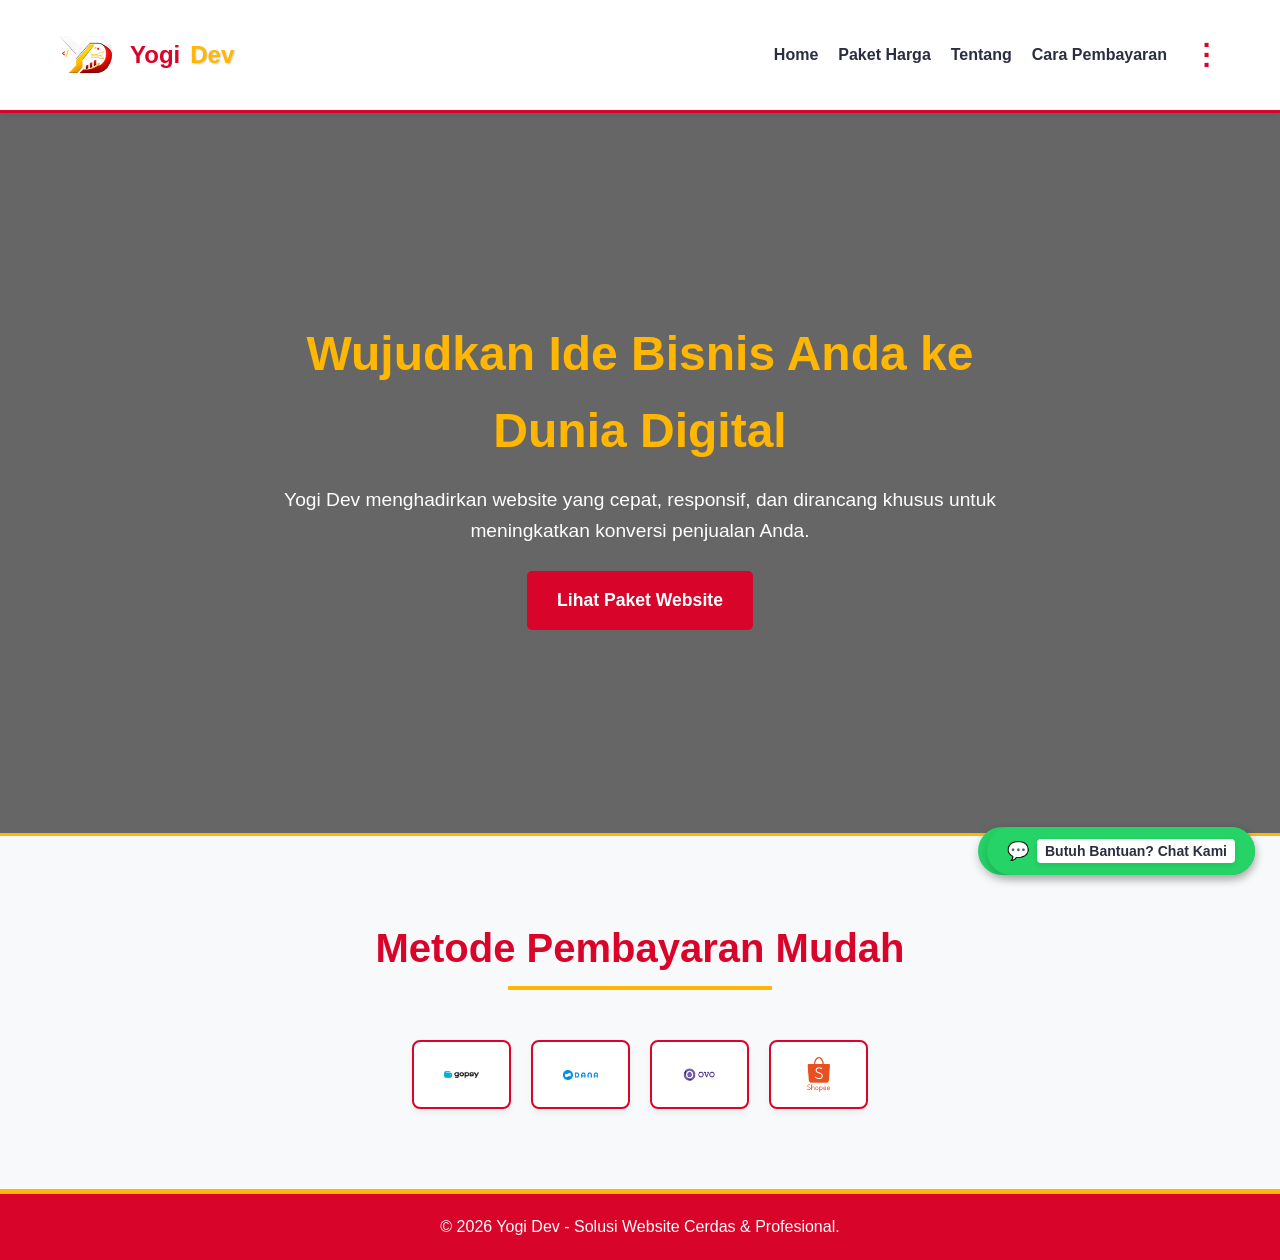
<file: index.html>
<!DOCTYPE html>
<html lang="id">
<head>
    <meta charset="UTF-8">
    <meta name="viewport" content="width=device-width, initial-scale=1.0">
    <title>Yogi Dev - Jasa Pembuatan Website</title>
    <link rel="stylesheet" href="style.css">
    <meta name="viewport" content="width=device-width, initial-scale=1.0">
    <meta name="color-scheme" content="only light">
</head>
<body>

    <!-- Navigasi -->
    <nav>
        <div class="logo">
            <img src="logobaru.png" alt="Logo Yogi Dev" class="logo-img">
            Yogi <span>Dev</span>
        </div>
        
        <div class="nav-links">
            <div class="desktop-links">
                <a href="index.html">Home</a>
                <a href="paket.html">Paket Harga</a>
                <a href="tentang.html">Tentang</a>
                <a href="pembayaran.html">Cara Pembayaran</a>

            </div>
            
            <!-- Menu Titik Tiga -->
            <div class="dropdown-container">
                <button class="dot-btn" onclick="toggleDotMenu()">&#8942;</button>
                <div id="dot-dropdown" class="dot-menu-content">
                    <div class="find-box">
                        <input type="text" id="findInput" placeholder="Cari kata...">
                        <button onclick="findText()" class="btn-find">Cari</button>
                    </div>
                    <hr>
                    <a href="index.html">Home</a>
                    <a href="paket.html">Paket Harga</a>
                    <a href="tentang.html">Tentang</a>
                    <a href="pembayaran.html">Cara Pembayaran</a>
                </div>
            </div>
        </div>
    </nav>

    <!-- Slideshow Background -->
    <header id="home" class="hero">
        <div class="slide active" style="background-image: url('https://images.unsplash.com/photo-1498050108023-c5249f4df085?auto=format&fit=crop&w=1920&q=80');"></div>
        <div class="slide" style="background-image: url('https://images.unsplash.com/photo-1555066931-4365d14bab8c?auto=format&fit=crop&w=1920&q=80');"></div>
        
        <div class="hero-content">
            <h1>Wujudkan Ide Bisnis Anda ke Dunia Digital</h1>
            <p>Yogi Dev menghadirkan website yang cepat, responsif, dan dirancang khusus untuk meningkatkan konversi penjualan Anda.</p>
            <!-- Tombol diarahkan ke halaman paket.html -->
            <a href="paket.html" class="btn-wa" style="width: auto; padding: 15px 30px; font-size: 1.1rem; text-decoration: none;">Lihat Paket Website</a>
        </div>
    </header>

    <!-- Section Pembayaran -->
    <section id="pembayaran" class="payment">
        <h2>Metode Pembayaran Mudah</h2>
        <div class="ewallet-logos">
            <div class="ewallet-badge"> <img src="gopay-logo.png" alt="GOPAY" class="ewallet-img"> </div>
            <div class="ewallet-badge"> <img src="dana-logo.png" alt="DANA" class="ewallet-img"> </div>
            <div class="ewallet-badge"> <img src="ovo-logo.png" alt="OVO" class="ewallet-img"> </div>
            <div class="ewallet-badge"> <img src="shoope-logo.png" alt="SHOOPEPAY" class="ewallet-img"> </div>
        </div>
    </section>

    <footer>
        <p>&copy; 2026 Yogi Dev - Solusi Website Cerdas & Profesional.</p>
    </footer>

    <!-- Script Dasar -->
    <script>
        const slides = document.querySelectorAll('.slide');
        let currentSlide = 0;
        setInterval(() => {
            slides[currentSlide].classList.remove('active');
            currentSlide = (currentSlide + 1) % slides.length;
            slides[currentSlide].classList.add('active');
        }, 4000);

        function toggleDotMenu() {
            const menu = document.getElementById("dot-dropdown");
            menu.style.display = (menu.style.display === "block") ? "none" : "block";
        }

        function findText() {
            const input = document.getElementById("findInput").value;
            if (input.trim() !== "") {
                const found = window.find(input);
                if (!found) alert("Kata tidak ditemukan.");
            }
        }

        window.onclick = function(event) {
            if (!event.target.matches('.dot-btn') && !event.target.closest('.dot-menu-content')) {
                const dropdowns = document.getElementsByClassName("dot-menu-content");
                for (let i = 0; i < dropdowns.length; i++) {
                    dropdowns[i].style.display = 'none';
                }
            }
        }
    </script>

<!-- Tombol Floating Live Chat WhatsApp -->
<div class="whatsapp-chat-widget">
    <div id="chat-popup" class="chat-popup">
        <div class="chat-header">
            <span>💬 Chat dengan Yogi Dev</span>
            <span onclick="toggleChatPopup()" style="cursor: pointer; font-size: 18px;">&times;</span>
        </div>
        <div class="chat-body">
            <p>Halo! Ada yang bisa kami bantu seputar jasa pembuatan website?</p>
        </div>
        <div class="chat-footer">
            <!-- Ganti nomor WhatsApp di bawah ini -->
            <input type="text" id="chat-input" placeholder="Ketik pesan Anda...">
            <button onclick="sendWhatsAppChat()">Kirim</button>
        </div>
    </div>

    <button class="chat-toggle-btn" onclick="toggleChatPopup()">
        💬 <span class="chat-tooltip">Butuh Bantuan? Chat Kami !</span>
    </button>
</div>

<script>
    // Fungsi untuk membuka/tutup kotak popup chat
    function toggleChatPopup() {
        const popup = document.getElementById('chat-popup');
        popup.style.display = (popup.style.display === 'flex') ? 'none' : 'flex';
    }

    // Fungsi mengirim pesan langsung ke WhatsApp
    function sendWhatsAppChat() {
        const input = document.getElementById('chat-input').value;
        if (input.trim() === "") {
            alert("Silakan ketik pesan terlebih dahulu!");
            return;
        }

        // Ganti nomor 6281234567890 dengan nomor WhatsApp Anda
        const noWA = "6283807068538"; 
        const pesan = "Halo Yogi Dev, boleh saya ngobrol ? " + input;
        
        const urlWA = `https://wa.me/${noWA}?text=${encodeURIComponent(pesan)}`;
        window.open(urlWA, '_blank');
    }
</script>
<!-- Tombol Floating Live Chat WhatsApp -->
    <div class="whatsapp-chat-widget">
        <div id="chat-popup" class="chat-popup">
            <div class="chat-header">
                <span>💬 Chat dengan Yogi Dev</span>
                <span onclick="toggleChatPopup()" style="cursor: pointer; font-size: 18px;">&times;</span>
            </div>
            <div class="chat-body">
                <p>Halo! Ada yang bisa kami bantu seputar jasa pembuatan website?</p>
            </div>
            <div class="chat-footer">
                <!-- Masukkan nomor WhatsApp Anda di dalam kode JavaScript di bawah -->
                <input type="text" id="chat-input" placeholder="Ketik pesan Anda...">
                <button onclick="sendWhatsAppChat()">Kirim</button>
            </div>
        </div>

        <button class="chat-toggle-btn" onclick="toggleChatPopup()">
            💬 <span class="chat-tooltip">Butuh Bantuan? Chat Kami</span>
        </button>
    </div>

    <script>
        function toggleChatPopup() {
            const popup = document.getElementById('chat-popup');
            popup.style.display = (popup.style.display === 'flex') ? 'none' : 'flex';
        }

        function sendWhatsAppChat() {
            const input = document.getElementById('chat-input').value;
            if (input.trim() === "") {
                alert("Silakan ketik pesan terlebih dahulu!");
                return;
            }

            // Ganti 6281234567890 dengan nomor WhatsApp asli Anda (awali dengan 62 tanpa angka 0 di depan)
            const noWA = "6283807068538"; 
            const pesan = "Halo Yogi Dev, " + input;
            
            const urlWA = `https://wa.me/${noWA}?text=${encodeURIComponent(pesan)}`;
            window.open(urlWA, '_blank');
        }
    </script>
</body>
</html>
</body>
</html>
</file>
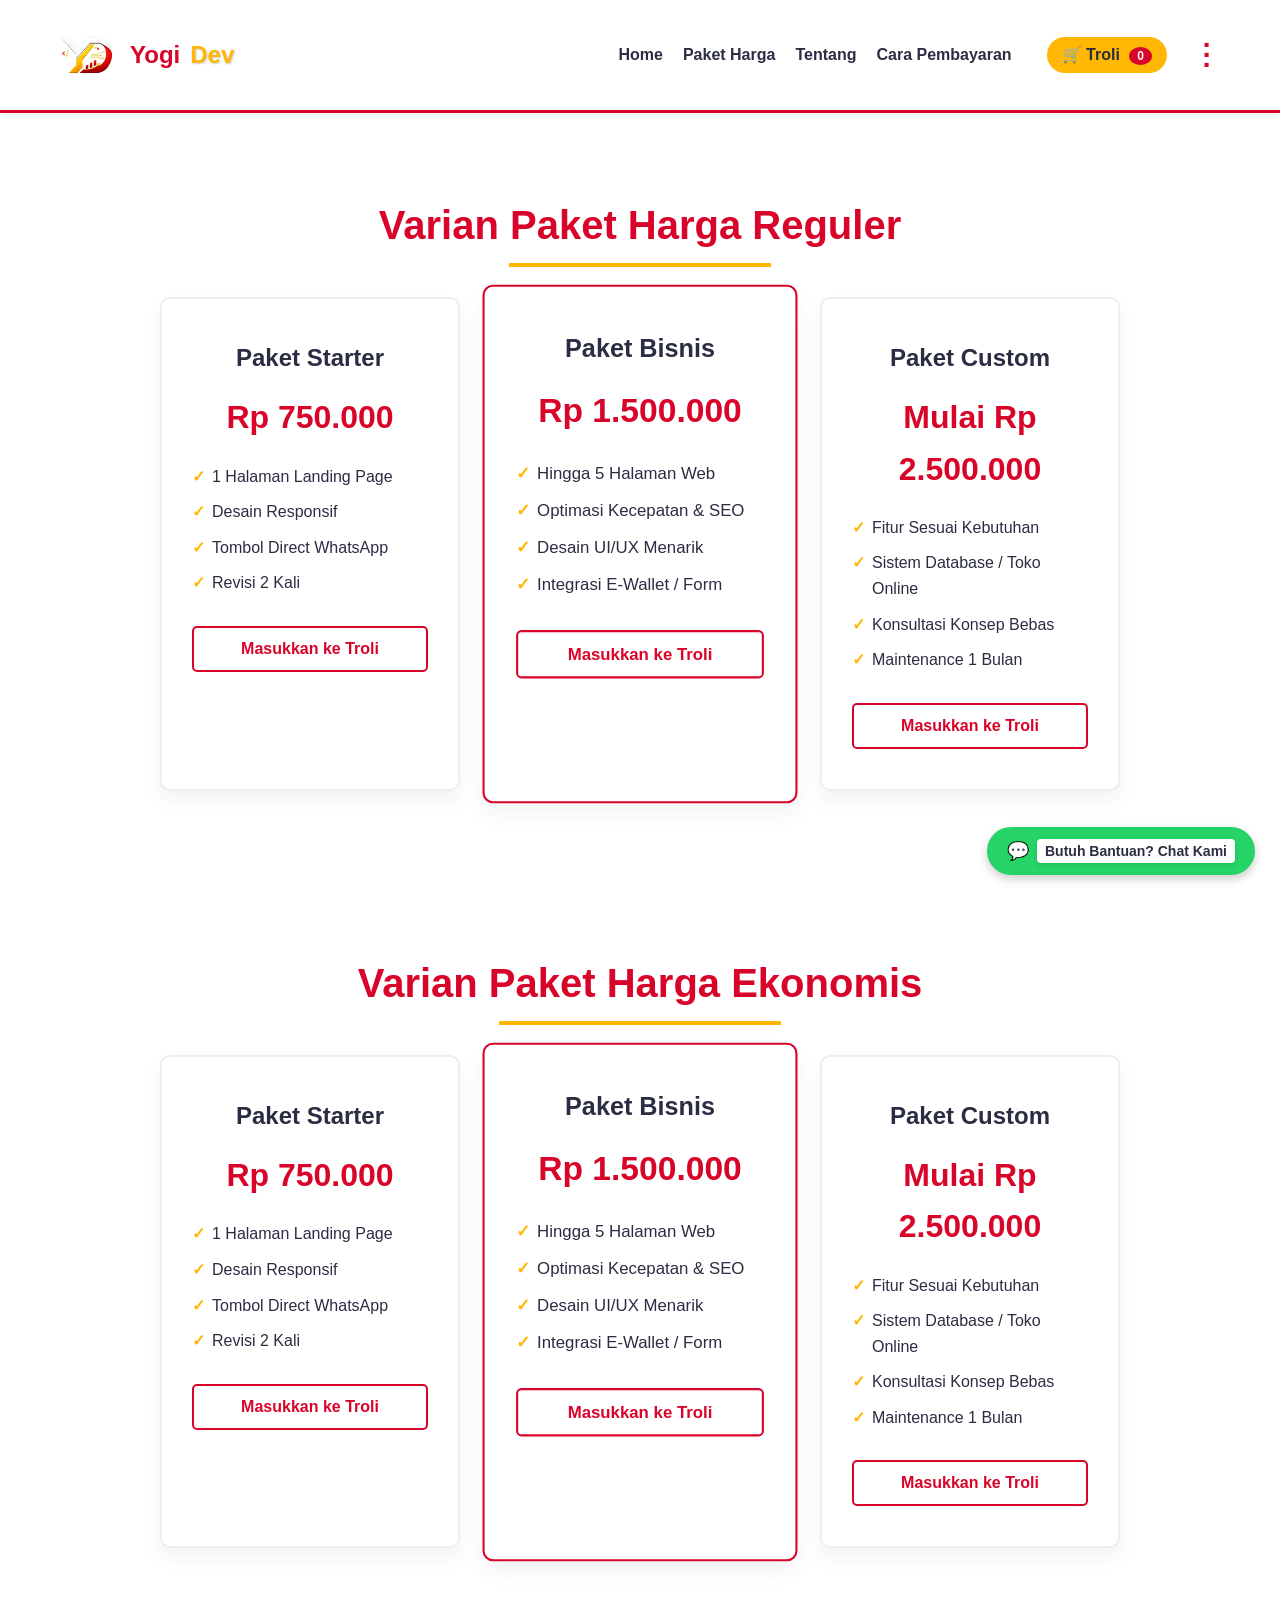
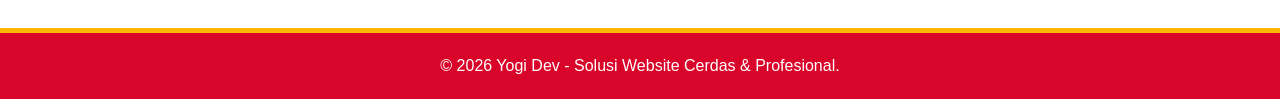
<file: paket.html>
<!DOCTYPE html>
<html lang="id">
<head>
    <meta charset="UTF-8">
    <meta name="viewport" content="width=device-width, initial-scale=1.0">
    <title>Varian Paket Harga - Yogi Dev</title>
    <link rel="stylesheet" href="style.css">
    <meta name="viewport" content="width=device-width, initial-scale=1.0">
</head>
<body>

    <!-- Navigasi -->
    <nav>
        <div class="logo">
            <img src="logobaru.png" alt="Logo Yogi Dev" class="logo-img">
            Yogi <span>Dev</span>
        </div>
        
        <div class="nav-links">
            <div class="desktop-links">
                <a href="index.html">Home</a>
                <a href="paket.html">Paket Harga</a>
                <a href="tentang.html">Tentang</a>
                <a href="pembayaran.html">Cara Pembayaran</a>
            </div>
            
            <!-- Ikon Troli -->
            <a href="javascript:void(0)" class="cart-icon" onclick="toggleCart()">
                🛒 Troli <span id="cart-count" class="badge">0</span>
            </a>

            <!-- Menu Titik Tiga -->
            <div class="dropdown-container">
                <button class="dot-btn" onclick="toggleDotMenu()">&#8942;</button>
                <div id="dot-dropdown" class="dot-menu-content">
                    <div class="find-box">
                        <input type="text" id="findInput" placeholder="Cari kata...">
                        <button onclick="findText()" class="btn-find">Cari</button>
                    </div>
                    <hr>
                    <a href="index.html">Home</a>
                    <a href="paket.html">Paket Harga</a>
                    <a href="tentang.html">Tentang</a>
                    <a href="pembayaran.html">Cara Pembayaran</a>
                </div>
            </div>
        </div>
    </nav>

    <!-- Section Paket Harga -->
    <section id="paket">
        <h2>Varian Paket Harga Reguler</h2>
        <div class="pricing-container">
            
            <div class="card">
                <h3>Paket Starter</h3>
                <div class="price">Rp 750.000</div>
                <ul>
                    <li>1 Halaman Landing Page</li>
                    <li>Desain Responsif</li>
                    <li>Tombol Direct WhatsApp</li>
                    <li>Revisi 2 Kali</li>
                </ul>
                <button onclick="addToCart('Paket Starter', 750000)" class="btn-cart">Masukkan ke Troli</button>
            </div>

            <div class="card" style="border-color: var(--merah); transform: scale(1.05);">
                <h3>Paket Bisnis</h3>
                <div class="price">Rp 1.500.000</div>
                <ul>
                    <li>Hingga 5 Halaman Web</li>
                    <li>Optimasi Kecepatan & SEO</li>
                    <li>Desain UI/UX Menarik</li>
                    <li>Integrasi E-Wallet / Form</li>
                </ul>
                <button onclick="addToCart('Paket Bisnis', 1500000)" class="btn-cart">Masukkan ke Troli</button>
            </div>

            <div class="card">
                <h3>Paket Custom</h3>
                <div class="price">Mulai Rp 2.500.000</div>
                <ul>
                    <li>Fitur Sesuai Kebutuhan</li>
                    <li>Sistem Database / Toko Online</li>
                    <li>Konsultasi Konsep Bebas</li>
                    <li>Maintenance 1 Bulan</li>
                </ul>
                <button onclick="addToCart('Paket Custom', 2500000)" class="btn-cart">Masukkan ke Troli</button>
            </div>

        </div>
    </section>

 <section id="paket">
        <h2>Varian Paket Harga Ekonomis</h2>
        <div class="pricing-container">
            
            <div class="card">
                <h3>Paket Starter</h3>
                <div class="price">Rp 750.000</div>
                <ul>
                    <li>1 Halaman Landing Page</li>
                    <li>Desain Responsif</li>
                    <li>Tombol Direct WhatsApp</li>
                    <li>Revisi 2 Kali</li>
                </ul>
                <button onclick="addToCart('Paket Starter', 750000)" class="btn-cart">Masukkan ke Troli</button>
            </div>

            <div class="card" style="border-color: var(--merah); transform: scale(1.05);">
                <h3>Paket Bisnis</h3>
                <div class="price">Rp 1.500.000</div>
                <ul>
                    <li>Hingga 5 Halaman Web</li>
                    <li>Optimasi Kecepatan & SEO</li>
                    <li>Desain UI/UX Menarik</li>
                    <li>Integrasi E-Wallet / Form</li>
                </ul>
                <button onclick="addToCart('Paket Bisnis', 1500000)" class="btn-cart">Masukkan ke Troli</button>
            </div>

            <div class="card">
                <h3>Paket Custom</h3>
                <div class="price">Mulai Rp 2.500.000</div>
                <ul>
                    <li>Fitur Sesuai Kebutuhan</li>
                    <li>Sistem Database / Toko Online</li>
                    <li>Konsultasi Konsep Bebas</li>
                    <li>Maintenance 1 Bulan</li>
                </ul>
                <button onclick="addToCart('Paket Custom', 2500000)" class="btn-cart">Masukkan ke Troli</button>
            </div>

        </div>
    </section>



    <!-- Modal / Popup Troli -->
    <div id="cart-modal" class="modal">
        <div class="modal-content">
            <span class="close-btn" onclick="toggleCart()">&times;</span>
            <h2 style="color: var(--merah); margin-bottom: 20px;">Troli Pesanan Anda</h2>
            
            <div id="cart-items-container">
                <p>Troli Anda masih kosong.</p>
            </div>
            
            <hr style="margin: 20px 0; border: 1px solid #eee;">
            
            <div class="cart-total">
                <h3>Total: Rp <span id="total-price">0</span></h3>
            </div>
            
            <button onclick="checkoutWA()" class="btn-wa" style="margin-top: 20px;">Checkout via WhatsApp</button>
        </div>
    </div>

    <footer>
        <p>&copy; 2026 Yogi Dev - Solusi Website Cerdas & Profesional.</p>
    </footer>

    <!-- Script Troli & Navigasi -->
    <script>
        function toggleDotMenu() {
            const menu = document.getElementById("dot-dropdown");
            menu.style.display = (menu.style.display === "block") ? "none" : "block";
        }

        function findText() {
            const input = document.getElementById("findInput").value;
            if (input.trim() !== "") {
                const found = window.find(input);
                if (!found) alert("Kata tidak ditemukan.");
            }
        }

        window.onclick = function(event) {
            if (!event.target.matches('.dot-btn') && !event.target.closest('.dot-menu-content')) {
                const dropdowns = document.getElementsByClassName("dot-menu-content");
                for (let i = 0; i < dropdowns.length; i++) {
                    dropdowns[i].style.display = 'none';
                }
            }
        }

        // --- SHOPPING CART ---
        let cart = [];

        function formatRupiah(angka) {
            return new Intl.NumberFormat('id-ID').format(angka);
        }

        function addToCart(namaPaket, harga) {
            cart.push({ nama: namaPaket, harga: harga });
            updateCartUI();
            alert(namaPaket + ' berhasil dimasukkan ke troli!');
        }

        function removeFromCart(index) {
            cart.splice(index, 1);
            updateCartUI();
        }

        function updateCartUI() {
            document.getElementById('cart-count').innerText = cart.length;
            const cartContainer = document.getElementById('cart-items-container');
            const totalElement = document.getElementById('total-price');

            if (cart.length === 0) {
                cartContainer.innerHTML = '<p>Troli Anda masih kosong.</p>';
                totalElement.innerText = '0';
                return;
            }

            let html = '';
            let total = 0;
            cart.forEach((item, index) => {
                html += `
                <div class="cart-item">
                    <span>${item.nama}</span>
                    <span>Rp ${formatRupiah(item.harga)} <button class="btn-remove" onclick="removeFromCart(${index})">X</button></span>
                </div>`;
                total += item.harga;
            });

            cartContainer.innerHTML = html;
            totalElement.innerText = formatRupiah(total);
        }

        function toggleCart() {
            const modal = document.getElementById('cart-modal');
            modal.style.display = (modal.style.display === 'flex') ? 'none' : 'flex';
        }

        function checkoutWA() {
            if (cart.length === 0) {
                alert('Troli Anda kosong! Silakan pilih paket terlebih dahulu.');
                return;
            }
            const noWA = "6283807068538"; 
            let textWA = "Halo *Yogi Dev*, saya ingin memesan jasa pembuatan website berikut:\n\n";
            let total = 0;
            cart.forEach((item, index) => {
                textWA += `${index + 1}. ${item.nama} - Rp ${formatRupiah(item.harga)}\n`;
                total += item.harga;
            });
            textWA += `\n*Total Tagihan: Rp ${formatRupiah(total)}*\n\nMohon informasinya!`;
            const urlWA = `https://wa.me/${noWA}?text=${encodeURIComponent(textWA)}`;
            window.open(urlWA, '_blank');
        }
    </script>
<!-- Tombol Floating Live Chat WhatsApp -->
    <div class="whatsapp-chat-widget">
        <div id="chat-popup" class="chat-popup">
            <div class="chat-header">
                <span>💬 Chat dengan Yogi Dev</span>
                <span onclick="toggleChatPopup()" style="cursor: pointer; font-size: 18px;">&times;</span>
            </div>
            <div class="chat-body">
                <p>Halo! Ada yang bisa kami bantu seputar jasa pembuatan website?</p>
            </div>
            <div class="chat-footer">
                <!-- Masukkan nomor WhatsApp Anda di dalam kode JavaScript di bawah -->
                <input type="text" id="chat-input" placeholder="Ketik pesan Anda...">
                <button onclick="sendWhatsAppChat()">Kirim</button>
            </div>
        </div>

        <button class="chat-toggle-btn" onclick="toggleChatPopup()">
            💬 <span class="chat-tooltip">Butuh Bantuan? Chat Kami</span>
        </button>
    </div>

    <script>
        function toggleChatPopup() {
            const popup = document.getElementById('chat-popup');
            popup.style.display = (popup.style.display === 'flex') ? 'none' : 'flex';
        }

        function sendWhatsAppChat() {
            const input = document.getElementById('chat-input').value;
            if (input.trim() === "") {
                alert("Silakan ketik pesan terlebih dahulu!");
                return;
            }

            // Ganti 6281234567890 dengan nomor WhatsApp asli Anda (awali dengan 62 tanpa angka 0 di depan)
            const noWA = "6283807068538"; 
            const pesan = "Halo Yogi Dev, " + input;
            
            const urlWA = `https://wa.me/${noWA}?text=${encodeURIComponent(pesan)}`;
            window.open(urlWA, '_blank');
        }
    </script>
</body>
</html>
    
</body>
</html>
</file>
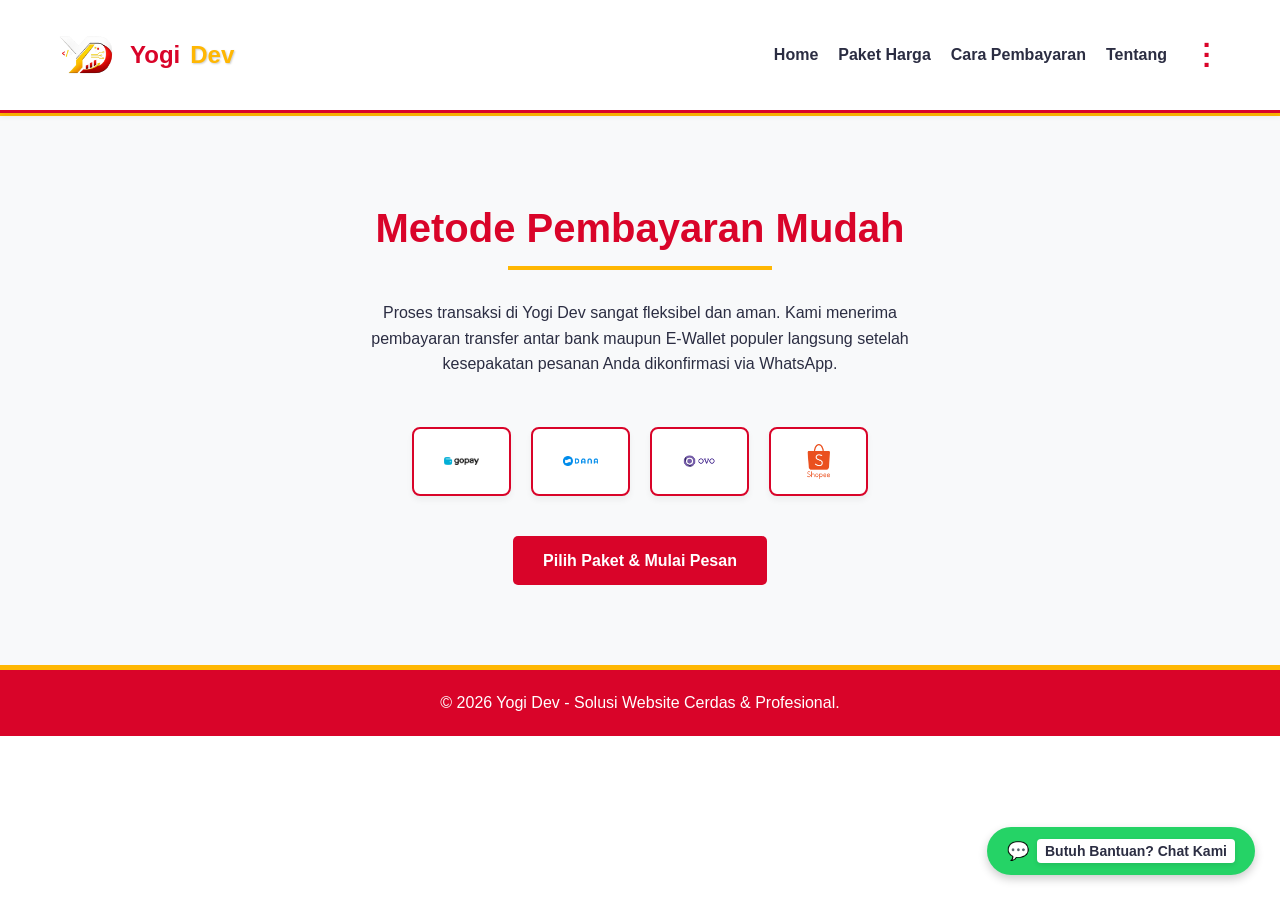
<file: pembayaran.html>
<!DOCTYPE html>
<html lang="id">
<head>
    <meta charset="UTF-8">
    <meta name="viewport" content="width=device-width, initial-scale=1.0">
    <title>Metode Pembayaran - Yogi Dev</title>
    <link rel="stylesheet" href="style.css">
    <meta name="viewport" content="width=device-width, initial-scale=1.0">
</head>
<body>

    <!-- Navigasi -->
    <nav>
        <div class="logo">
            <img src="logobaru.png" alt="Logo Yogi Dev" class="logo-img">
            Yogi <span>Dev</span>
        </div>
        
        <div class="nav-links">
            <div class="desktop-links">
                    <a href="index.html">Home</a>
                    <a href="paket.html">Paket Harga</a>
                    <a href="pembayaran.html">Cara Pembayaran</a>
                    <a href="tentang.html">Tentang</a>
            </div>
            
            <!-- Menu Titik Tiga -->
            <div class="dropdown-container">
                <button class="dot-btn" onclick="toggleDotMenu()">&#8942;</button>
                <div id="dot-dropdown" class="dot-menu-content">
                    <div class="find-box">
                        <input type="text" id="findInput" placeholder="Cari kata...">
                        <button onclick="findText()" class="btn-find">Cari</button>
                    </div>
                    <hr>
                    <a href="index.html">Home</a>
                    <a href="paket.html">Paket Harga</a>
                    <a href="pembayaran.html">Cara Pembayaran</a>
                    <a href="tentang.html">Tentang</a>
                </div>
            </div>
        </div>
    </nav>

    <!-- Section Khusus Pembayaran -->
    <section class="payment" style="min-height: 60vh; display: flex; flex-direction: column; justify-content: center; align-items: center;">
        <h2>Metode Pembayaran Mudah</h2>
        <p style="max-width: 600px; margin-bottom: 30px;">Proses transaksi di Yogi Dev sangat fleksibel dan aman. Kami menerima pembayaran transfer antar bank maupun E-Wallet populer langsung setelah kesepakatan pesanan Anda dikonfirmasi via WhatsApp.</p>
      
  
        <div class="ewallet-logos">
            <div class="ewallet-badge"> <img src="gopay-logo.png" alt="GOPAY" class="ewallet-img"> </div>
            <div class="ewallet-badge"> <img src="dana-logo.png" alt="DANA" class="ewallet-img"> </div>
            <div class="ewallet-badge"> <img src="ovo-logo.png" alt="OVO" class="ewallet-img"> </div>
            <div class="ewallet-badge"> <img src="shoope-logo.png" alt="SHOOPEPAY" class="ewallet-img"> </div>
            </div>

        <div style="margin-top: 40px;">
            <a href="paket.html" class="btn-wa" style="text-decoration: none; padding: 12px 30px;">Pilih Paket & Mulai Pesan</a>
        </div>
    </section>

    <footer>
        <p>&copy; 2026 Yogi Dev - Solusi Website Cerdas & Profesional.</p>
    </footer>

    <!-- Script Sederhana untuk Navigasi -->
    <script>
        function toggleDotMenu() {
            const menu = document.getElementById("dot-dropdown");
            menu.style.display = (menu.style.display === "block") ? "none" : "block";
        }

        function findText() {
            const input = document.getElementById("findInput").value;
            if (input.trim() !== "") {
                const found = window.find(input);
                if (!found) alert("Kata tidak ditemukan.");
            }
        }

        window.onclick = function(event) {
            if (!event.target.matches('.dot-btn') && !event.target.closest('.dot-menu-content')) {
                const dropdowns = document.getElementsByClassName("dot-menu-content");
                for (let i = 0; i < dropdowns.length; i++) {
                    dropdowns[i].style.display = 'none';
                }
            }
        }
    </script>
<!-- Tombol Floating Live Chat WhatsApp -->
    <div class="whatsapp-chat-widget">
        <div id="chat-popup" class="chat-popup">
            <div class="chat-header">
                <span>💬 Chat dengan Yogi Dev</span>
                <span onclick="toggleChatPopup()" style="cursor: pointer; font-size: 18px;">&times;</span>
            </div>
            <div class="chat-body">
                <p>Halo! Ada yang bisa kami bantu seputar jasa pembuatan website?</p>
            </div>
            <div class="chat-footer">
                <!-- Masukkan nomor WhatsApp Anda di dalam kode JavaScript di bawah -->
                <input type="text" id="chat-input" placeholder="Ketik pesan Anda...">
                <button onclick="sendWhatsAppChat()">Kirim</button>
            </div>
        </div>

        <button class="chat-toggle-btn" onclick="toggleChatPopup()">
            💬 <span class="chat-tooltip">Butuh Bantuan? Chat Kami</span>
        </button>
    </div>

    <script>
        function toggleChatPopup() {
            const popup = document.getElementById('chat-popup');
            popup.style.display = (popup.style.display === 'flex') ? 'none' : 'flex';
        }

        function sendWhatsAppChat() {
            const input = document.getElementById('chat-input').value;
            if (input.trim() === "") {
                alert("Silakan ketik pesan terlebih dahulu!");
                return;
            }

            // Ganti 6281234567890 dengan nomor WhatsApp asli Anda (awali dengan 62 tanpa angka 0 di depan)
            const noWA = "6281234567890"; 
            const pesan = "Halo Yogi Dev, " + input;
            
            const urlWA = `https://wa.me/${noWA}?text=${encodeURIComponent(pesan)}`;
            window.open(urlWA, '_blank');
        }
    </script>
</body>
</html>
    
</body>
</html>
</file>
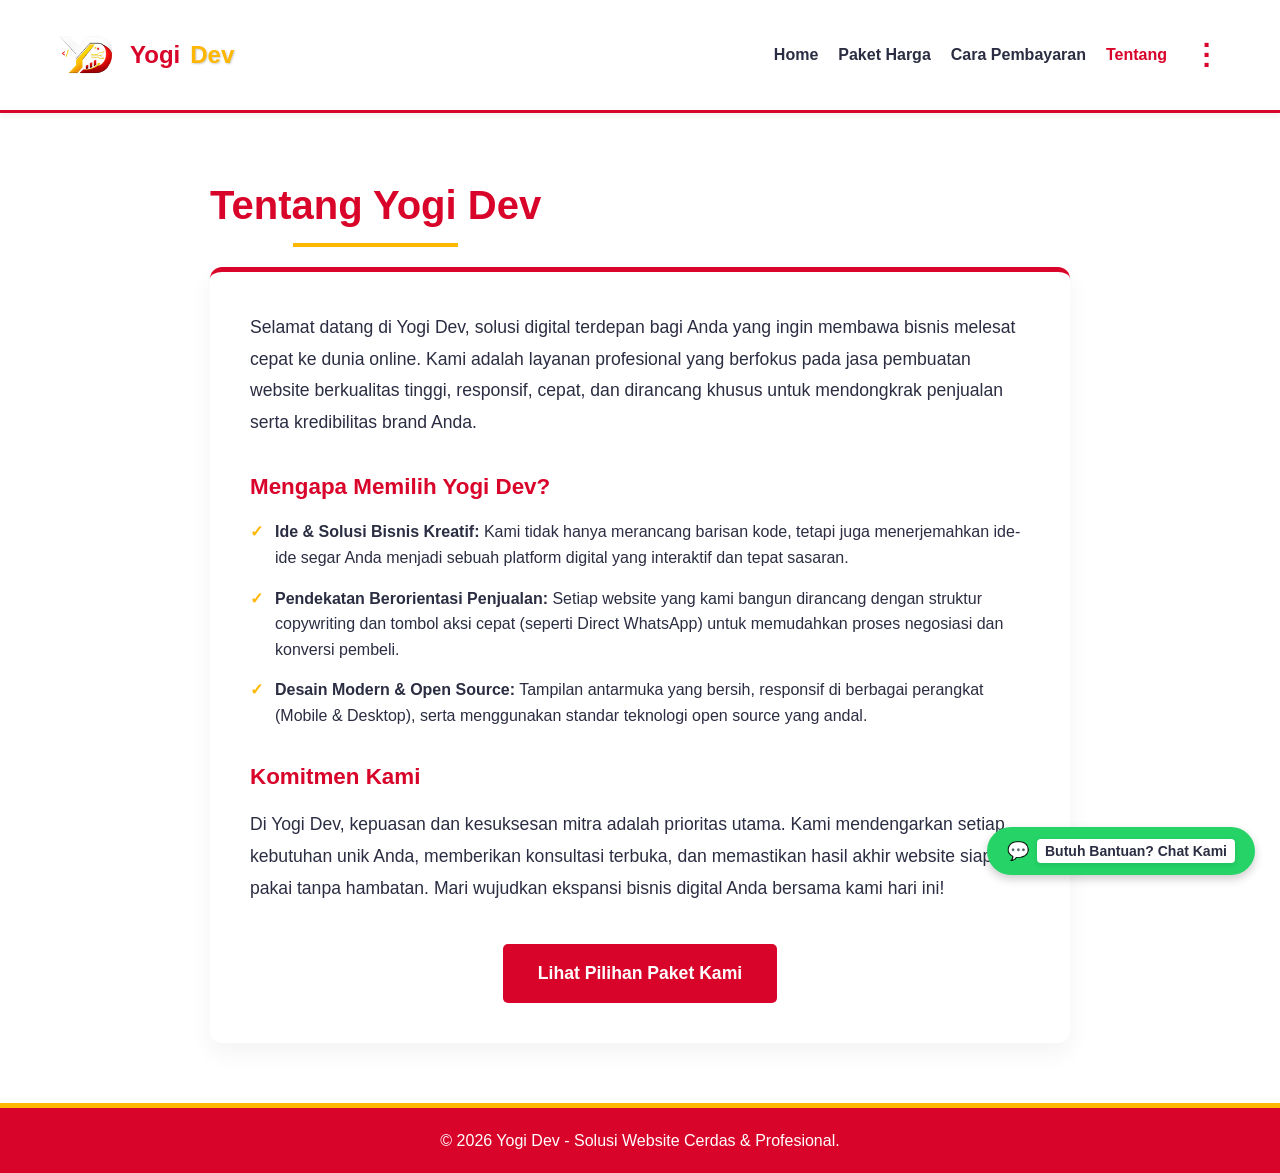
<file: tentang.html>
<!DOCTYPE html>
<html lang="id">
<head>
    <meta charset="UTF-8">
    <meta name="viewport" content="width=device-width, initial-scale=1.0">
    <title>Tentang Kami - Yogi Dev</title>
    <link rel="stylesheet" href="style.css">
    <meta name="viewport" content="width=device-width, initial-scale=1.0">
</head>
<body>

    <!-- Navigasi -->
    <nav>
        <div class="logo">
            <img src="logobaru.png" alt="Logo Yogi Dev" class="logo-img">
            Yogi <span>Dev</span>
        </div>
        
        <div class="nav-links">
            <div class="desktop-links">
                <a href="index.html">Home</a>
                <a href="paket.html">Paket Harga</a>
                <a href="pembayaran.html">Cara Pembayaran</a>
                <a href="tentang.html" style="color: var(--merah);">Tentang</a>
            </div>
            
            <!-- Menu Titik Tiga -->
            <div class="dropdown-container">
                <button class="dot-btn" onclick="toggleDotMenu()">&#8942;</button>
                <div id="dot-dropdown" class="dot-menu-content">
                    <div class="find-box">
                        <input type="text" id="findInput" placeholder="Cari kata...">
                        <button onclick="findText()" class="btn-find">Cari</button>
                    </div>
                    <hr>
                    <a href="index.html">Home</a>
                    <a href="paket.html">Paket Harga</a>
                    <a href="pembayaran.html">Cara Pembayaran</a>
                    <a href="tentang.html">Tentang</a>
                </div>
            </div>
        </div>
    </nav>

    <!-- Section Tentang Kami -->
    <section class="about-section" style="padding: 60px 20px; max-width: 900px; margin: 0 auto; text-align: left;">
        <h2 style="text-align: center; margin-bottom: 30px;">Tentang Yogi Dev</h2>
        
        <div class="about-card" style="background: var(--putih); padding: 40px; border-radius: 12px; box-shadow: 0 10px 25px rgba(0,0,0,0.05); border-top: 5px solid var(--merah);">
            <p style="font-size: 1.1rem; margin-bottom: 20px; line-height: 1.8;">
                Selamat datang di Yogi Dev, solusi digital terdepan bagi Anda yang ingin membawa bisnis melesat cepat ke dunia online. Kami adalah layanan profesional yang berfokus pada jasa pembuatan website berkualitas tinggi, responsif, cepat, dan dirancang khusus untuk mendongkrak penjualan serta kredibilitas brand Anda.
            </p>
            
            <h3 style="color: var(--merah); margin-top: 30px; margin-bottom: 15px; font-size: 1.4rem;">Mengapa Memilih Yogi Dev?</h3>
            <ul style="list-style: none; padding-left: 0;">
                <li style="margin-bottom: 15px; padding-left: 25px; position: relative;">
                    <span style="position: absolute; left: 0; color: var(--kuning); font-weight: bold;">✓</span>
                    <strong>Ide & Solusi Bisnis Kreatif:</strong> Kami tidak hanya merancang barisan kode, tetapi juga menerjemahkan ide-ide segar Anda menjadi sebuah platform digital yang interaktif dan tepat sasaran.
                </li>
                <li style="margin-bottom: 15px; padding-left: 25px; position: relative;">
                    <span style="position: absolute; left: 0; color: var(--kuning); font-weight: bold;">✓</span>
                    <strong>Pendekatan Berorientasi Penjualan:</strong> Setiap website yang kami bangun dirancang dengan struktur copywriting dan tombol aksi cepat (seperti Direct WhatsApp) untuk memudahkan proses negosiasi dan konversi pembeli.
                </li>
                <li style="margin-bottom: 15px; padding-left: 25px; position: relative;">
                    <span style="position: absolute; left: 0; color: var(--kuning); font-weight: bold;">✓</span>
                    <strong>Desain Modern & Open Source:</strong> Tampilan antarmuka yang bersih, responsif di berbagai perangkat (Mobile & Desktop), serta menggunakan standar teknologi open source yang andal.
                </li>
            </ul>

            <h3 style="color: var(--merah); margin-top: 30px; margin-bottom: 15px; font-size: 1.4rem;">Komitmen Kami</h3>
            <p style="font-size: 1.1rem; margin-bottom: 30px; line-height: 1.8;">
                Di Yogi Dev, kepuasan dan kesuksesan mitra adalah prioritas utama. Kami mendengarkan setiap kebutuhan unik Anda, memberikan konsultasi terbuka, dan memastikan hasil akhir website siap pakai tanpa hambatan. Mari wujudkan ekspansi bisnis digital Anda bersama kami hari ini!
            </p>

            <div style="text-align: center; margin-top: 40px;">
                <a href="paket.html" class="btn-wa" style="text-decoration: none; display: inline-block; width: auto; padding: 15px 35px; font-size: 1.1rem;">Lihat Pilihan Paket Kami</a>
            </div>
        </div>
    </section>

    <!-- Footer -->
    <footer>
        <p>&copy; 2026 Yogi Dev - Solusi Website Cerdas & Profesional.</p>
    </footer>

    <!-- Script Navigasi & Fitur Find -->
    <script>
        function toggleDotMenu() {
            const menu = document.getElementById("dot-dropdown");
            menu.style.display = (menu.style.display === "block") ? "none" : "block";
        }

        function findText() {
            const input = document.getElementById("findInput").value;
            if (input.trim() !== "") {
                const found = window.find(input);
                if (!found) alert("Kata tidak ditemukan.");
            }
        }

        window.onclick = function(event) {
            if (!event.target.matches('.dot-btn') && !event.target.closest('.dot-menu-content')) {
                const dropdowns = document.getElementsByClassName("dot-menu-content");
                for (let i = 0; i < dropdowns.length; i++) {
                    dropdowns[i].style.display = 'none';
                }
            }
        }
    </script>
<!-- Tombol Floating Live Chat WhatsApp -->
    <div class="whatsapp-chat-widget">
        <div id="chat-popup" class="chat-popup">
            <div class="chat-header">
                <span>💬 Chat dengan Yogi Dev</span>
                <span onclick="toggleChatPopup()" style="cursor: pointer; font-size: 18px;">&times;</span>
            </div>
            <div class="chat-body">
                <p>Halo! Ada yang bisa kami bantu seputar jasa pembuatan website?</p>
            </div>
            <div class="chat-footer">
                <!-- Masukkan nomor WhatsApp Anda di dalam kode JavaScript di bawah -->
                <input type="text" id="chat-input" placeholder="Ketik pesan Anda...">
                <button onclick="sendWhatsAppChat()">Kirim</button>
            </div>
        </div>

        <button class="chat-toggle-btn" onclick="toggleChatPopup()">
            💬 <span class="chat-tooltip">Butuh Bantuan? Chat Kami</span>
        </button>
    </div>

    <script>
        function toggleChatPopup() {
            const popup = document.getElementById('chat-popup');
            popup.style.display = (popup.style.display === 'flex') ? 'none' : 'flex';
        }

        function sendWhatsAppChat() {
            const input = document.getElementById('chat-input').value;
            if (input.trim() === "") {
                alert("Silakan ketik pesan terlebih dahulu!");
                return;
            }

            // Ganti 6281234567890 dengan nomor WhatsApp asli Anda (awali dengan 62 tanpa angka 0 di depan)
            const noWA = "6281234567890"; 
            const pesan = "Halo Yogi Dev, " + input;
            
            const urlWA = `https://wa.me/${noWA}?text=${encodeURIComponent(pesan)}`;
            window.open(urlWA, '_blank');
        }
    </script>
</body>
</html>
    
</body>
</html>
</file>
<file: style.css>
/* CSS Variables untuk Tema Warna */
:root {
    --putih: #ffffff;
    --merah: #d90429;
    --kuning: #ffb703;
    --hitam-teks: #2b2d42;
    --abu-bg: #f8f9fa;
    color-scheme: light dark;
}

* {
    margin: 0;
    padding: 0;
    box-sizing: border-box;
    font-family: 'Segoe UI', Tahoma, Geneva, Verdana, sans-serif;
}

body {
    background-color: rgba(255, 255, 255, 0.85); /* Angka 0.85 adalah tingkat transparansi (0.0 sampai 1.0) */
    color: var(--hitam-teks);
    line-height: 1.6;
}

/* Navbar */
nav {
    display: flex;
    justify-content: space-between;
    align-items: center;
    padding: 20px 50px;
    background-color: rgba(260, 260, 260, 0.100); /* Putih transparan 75% */
    backdrop-filter: blur(30px); /* Efek blur elegan di belakang navbar */
    -webkit-backdrop-filter: blur(8px);
    box-shadow: 0 4px 6px rgba(0,0,0,0.05);
    position: sticky;
    top: 0;
    z-index: 100;
    border-bottom: 3px solid var(--merah);
}

/* Pengaturan Logo */
.logo {
    display: flex;
    align-items: center;
    gap: 10px;
    font-size: 24px;
    font-weight: bold;
    color: var(--merah);
    text-decoration: none;
}

.logo span {
    color: var(--kuning);
    text-shadow: 1px 1px 2px rgba(0,0,0,0.2);
}

.logo-img {
    height: 70px;
    width: auto;
    object-fit: contain;
}

.nav-links a {
    text-decoration: none;
    color: var(--hitam-teks);
    margin-left: 20px;
    font-weight: 600;
    transition: color 0.3s;
}

.nav-links a:hover {
    color: var(--merah);
}

/* Slideshow Hero Section */
.hero {
    position: relative;
    height: 80vh;
    overflow: hidden;
    display: flex;
    align-items: center;
    justify-content: center;
}

.slide {
    position: absolute;
    top: 0;
    left: 0;
    width: 100%;
    height: 100%;
    background-size: cover;
    background-position: center;
    opacity: 0;
    transition: opacity 1s ease-in-out;
    z-index: 1;
}

.slide.active {
    opacity: 1;
}

.hero::after {
    content: '';
    position: absolute;
    top: 0; left: 0; width: 100%; height: 100%;
    background: rgba(0, 0, 0, 0.6);
    z-index: 2;
}

.hero-content {
    position: relative;
    z-index: 3;
    text-align: center;
    color: var(--putih);
    max-width: 800px;
    padding: 20px;
}

.hero-content h1 {
    font-size: 3rem;
    margin-bottom: 15px;
    color: var(--kuning);
}

.hero-content p {
    font-size: 1.2rem;
    margin-bottom: 25px;
}

/* Section Global */
section {
    padding: 80px 50px;
    text-align: center;
}

section h2 {
    font-size: 2.5rem;
    color: var(--merah);
    margin-bottom: 40px;
    position: relative;
    display: inline-block;
}

section h2::after {
    content: '';
    width: 50%;
    height: 4px;
    background-color: var(--kuning);
    position: absolute;
    bottom: -10px;
    left: 25%;
}

/* Pricing Cards */
.pricing-container {
    display: flex;
    justify-content: center;
    gap: 30px;
    flex-wrap: wrap;
}

.card {
    background-color: var(--putih);
    border: 2px solid #eee;
    border-radius: 10px;
    padding: 40px 30px;
    width: 300px;
    box-shadow: 0 10px 20px rgba(0,0,0,0.05);
    transition: transform 0.3s, border-color 0.3s;
}

.card:hover {
    transform: translateY(-10px);
    border-color: var(--kuning);
}

.card h3 {
    color: var(--hitam-teks);
    font-size: 1.5rem;
    margin-bottom: 15px;
}

.price {
    font-size: 2rem;
    font-weight: bold;
    color: var(--merah);
    margin-bottom: 20px;
}

.card ul {
    list-style: none;
    margin-bottom: 30px;
    text-align: left;
}

.card ul li {
    margin-bottom: 10px;
    padding-left: 20px;
    position: relative;
}

.card ul li::before {
    content: '✓';
    color: var(--kuning);
    font-weight: bold;
    position: absolute;
    left: 0;
}

/* Tombol WhatsApp */
.btn-wa {
    display: inline-block;
    background-color: var(--merah);
    color: var(--putih);
    padding: 12px 25px;
    text-decoration: none;
    font-weight: bold;
    border-radius: 5px;
    transition: background 0.3s, color 0.3s;
    width: 100%;
}

.btn-wa:hover {
    background-color: var(--kuning);
    color: var(--merah);
}

/* E-Wallet Section */
.payment {
    background-color: var(--abu-bg);
    border-top: 3px solid var(--kuning);
}

.ewallet-logos {
    display: flex;
    justify-content: center;
    gap: 20px;
    flex-wrap: wrap;
    margin-top: 20px;
}

.ewallet-badge {
    background: var(--putih);
    padding: 15px 30px;
    border-radius: 8px;
    font-weight: bold;
    color: var(--merah);
    border: 2px solid var(--merah);
    box-shadow: 0 4px 6px rgba(0,0,0,0.05);
    /* Tambahkan dua baris di bawah ini agar gambar persis di tengah */


    display: flex;
    align-items: center;
    justify-content: center;
}

.ewallet-img {
    height: 35px; /* Anda bisa mengubah angka ini untuk membesarkan/mengecilkan logo */
    width: 35px;
    object-fit: contain;
}

/* Footer */
footer {
    background-color: var(--merah);
    color: var(--putih);
    text-align: center;
    padding: 20px;
    border-top: 5px solid var(--kuning);
}

/* =========================================
   TAMBAHAN CSS UNTUK FITUR TROLI (CART)
========================================= */

/* Tombol Masukkan ke Troli */
.btn-cart {
    background-color: var(--putih);
    color: var(--merah);
    border: 2px solid var(--merah);
    padding: 12px 25px;
    font-weight: bold;
    border-radius: 5px;
    cursor: pointer;
    transition: all 0.3s;
    width: 100%;
    font-size: 1rem;
}

.btn-cart:hover {
    background-color: var(--merah);
    color: var(--putih);
}

/* Ikon Troli di Navbar */
.cart-icon {
    position: relative;
    cursor: pointer;
    background-color: var(--kuning);
    padding: 5px 15px !important;
    border-radius: 20px;
    color: var(--hitam-teks) !important;
}

.cart-icon:hover {
    background-color: var(--hitam-teks);
    color: var(--kuning) !important;
}

.badge {
    background-color: var(--merah);
    color: white;
    border-radius: 50%;
    padding: 2px 8px;
    font-size: 12px;
    margin-left: 5px;
}

/* Jendela Modal (Popup Troli) */
.modal {
    display: none; /* Disembunyikan secara default */
    position: fixed;
    z-index: 1000;
    left: 0;
    top: 0;
    width: 100%;
    height: 100%;
    background-color: rgba(0,0,0,0.5); /* Background gelap transparan */
    align-items: center;
    justify-content: center;
}

.modal-content {
    background-color: var(--putih);
    padding: 30px;
    border-radius: 10px;
    width: 90%;
    max-width: 500px;
    position: relative;
    box-shadow: 0 5px 15px rgba(0,0,0,0.3);
}

.close-btn {
    position: absolute;
    top: 15px;
    right: 20px;
    font-size: 28px;
    font-weight: bold;
    color: #aaa;
    cursor: pointer;
}

.close-btn:hover {
    color: var(--merah);
}

/* Daftar Item di Troli */
.cart-item {
    display: flex;
    justify-content: space-between;
    align-items: center;
    padding: 10px 0;
    border-bottom: 1px dashed #ccc;
    font-weight: 600;
}

.btn-remove {
    background-color: var(--merah);
    color: white;
    border: none;
    border-radius: 3px;
    padding: 2px 8px;
    margin-left: 10px;
    cursor: pointer;
    font-weight: bold;
}

.btn-remove:hover {
    background-color: darkred;
}

.cart-total {
    text-align: right;
    font-size: 1.2rem;
    color: var(--hitam-teks);
}


/* =========================================
   TAMBAHAN CSS UNTUK MENU TITIK TIGA (FIND)
========================================= */

.nav-links {
    display: flex;
    align-items: center;
    gap: 15px;
}

.desktop-links {
    display: flex;
    align-items: center;
}

/* Container untuk tombol titik 3 */
.dropdown-container {
    position: relative;
    display: inline-block;
}

/* Tombol Titik Tiga (Kebab Menu) */
.dot-btn {
    background: none;
    border: none;
    font-size: 28px;
    color: var(--merah);
    cursor: pointer;
    padding: 0 10px;
    font-weight: bold;
    transition: color 0.3s;
}

.dot-btn:hover {
    color: var(--kuning);
}

/* Isi dari Dropdown Titik Tiga */
.dot-menu-content {
    display: none;
    position: absolute;
    right: 0;
    top: 50px;
    background-color: var(--putih);
    min-width: 250px;
    box-shadow: 0px 8px 16px rgba(0,0,0,0.1);
    border-radius: 8px;
    border: 2px solid var(--merah);
    z-index: 200;
    overflow: hidden;
}

/* Link di dalam Menu Dropdown */
.dot-menu-content a {
    color: var(--hitam-teks);
    padding: 12px 16px;
    text-decoration: none;
    display: block;
    font-weight: 500;
    border-bottom: 1px solid #eee;
    margin: 0;
    transition: background 0.3s;
}

.dot-menu-content a:last-child {
    border-bottom: none;
}

.dot-menu-content a:hover {
    background-color: var(--abu-bg);
    color: var(--merah);
}

/* Kotak Pencarian (Find) */
.find-box {
    padding: 15px;
    display: flex;
    gap: 10px;
    background-color: var(--abu-bg);
}

.find-box input {
    width: 100%;
    padding: 8px 12px;
    border: 1px solid #ccc;
    border-radius: 4px;
    outline: none;
}

.find-box input:focus {
    border-color: var(--kuning);
}

.btn-find {
    background-color: var(--merah);
    color: var(--putih);
    border: none;
    padding: 8px 15px;
    border-radius: 4px;
    cursor: pointer;
    font-weight: bold;
}

.btn-find:hover {
    background-color: var(--kuning);
    color: var(--hitam-teks);
}

.dot-menu-content hr {
    border: 0;
    height: 3px;
    background-color: var(--kuning);
    margin: 0;
}

/* Agar Menu Utama hilang di HP dan menyisakan Titik Tiga */
@media (max-width: 768px) {
    .desktop-links {
        display: none;
    }
}

/* =========================================
   STYLE UNTUK FLOATING LIVE CHAT WHATSAPP
========================================= */

.whatsapp-chat-widget {
    position: fixed;
    bottom: 25px;
    right: 25px;
    z-index: 999;
    font-family: 'Segoe UI', Tahoma, Geneva, Verdana, sans-serif;
}

/* Tombol Melayang Utama */
.chat-toggle-btn {
    background-color: #25d366; /* Warna khas WhatsApp */
    color: white;
    border: none;
    border-radius: 50px;
    padding: 12px 20px;
    font-size: 18px;
    font-weight: bold;
    cursor: pointer;
    box-shadow: 0 4px 10px rgba(0,0,0,0.2);
    display: flex;
    align-items: center;
    gap: 8px;
    transition: transform 0.3s;
}

.chat-toggle-btn:hover {
    transform: scale(1.05);
}

.chat-tooltip {
    font-size: 14px;
    background: var(--putih);
    color: var(--hitam-teks);
    padding: 4px 8px;
    border-radius: 4px;
    box-shadow: 0 2px 5px rgba(0,0,0,0.1);
}

/* Kotak Popup Live Chat */
.chat-popup {
    display: none; /* Disembunyikan secara default */
    flex-direction: column;
    position: absolute;
    bottom: 70px;
    right: 0;
    width: 300px;
    background-color: var(--putih);
    border-radius: 10px;
    box-shadow: 0 5px 20px rgba(0,0,0,0.15);
    border: 2px solid var(--merah);
    overflow: hidden;
}

.chat-header {
    background-color: var(--merah);
    color: var(--putih);
    padding: 12px 15px;
    font-weight: bold;
    display: flex;
    justify-content: space-between;
    align-items: center;
}

.chat-body {
    padding: 15px;
    background-color: var(--abu-bg);
    font-size: 14px;
    color: var(--hitam-teks);
}

.chat-body p {
    background: var(--putih);
    padding: 10px;
    border-radius: 8px;
    border-left: 4px solid var(--kuning);
}

.chat-footer {
    padding: 10px;
    display: flex;
    gap: 5px;
    background-color: var(--putih);
    border-top: 1px solid #eee;
}

.chat-footer input {
    flex: 1;
    padding: 8px;
    border: 1px solid #ccc;
    border-radius: 4px;
    outline: none;
    font-size: 13px;
}

.chat-footer input:focus {
    border-color: var(--merah);
}

.chat-footer button {
    background-color: var(--merah);
    color: var(--putih);
    border: none;
    padding: 8px 12px;
    border-radius: 4px;
    cursor: pointer;
    font-weight: bold;
}
/* --- PENGATURAN RESPONSIF UNTUK HANDPHONE --- */
@media screen and (max-width: 768px) {
    
    /* 1. Atur ulang padding atau jarak pinggir agar tidak terlalu mepet */
    body {
        padding: 10px;
    }

    /* 2. Menu navigasi agar rapi (sembunyikan menu biasa, tampilkan tombol titik tiga) */
    .desktop-links {
        display: none !important;
    }
    
    nav {
        padding: 15px 20px;
        display: flex;
        justify-content: space-between;
        align-items: center;
    }

    /* 3. Sesuaikan ukuran teks utama/judul agar tidak terlalu besar di HP */
    h1 {
        font-size: 1.8rem !important;
    }

    h2 {
        font-size: 1.5rem !important;
    }

    /* 4. Jika ada kotak-kotak paket atau konten berdampingan, ubah menjadi bertumpuk ke bawah */
    .paket-container, .about-card, .card-grid {
        flex-direction: column !important;
        width: 100% !important;
        padding: 20px !important;
    }

    /* 5. Tombol atau CTA (Call to Action) agar melebar penuh dan mudah diklik jempol */
    .btn-wa, .btn-find {
        width: 100% !important;
        text-align: center;
        box-sizing: border-box;
    }
}

.chat-footer button:hover {
    background-color: var(--kuning);
    color: var(--hitam-teks);
}
</file>
